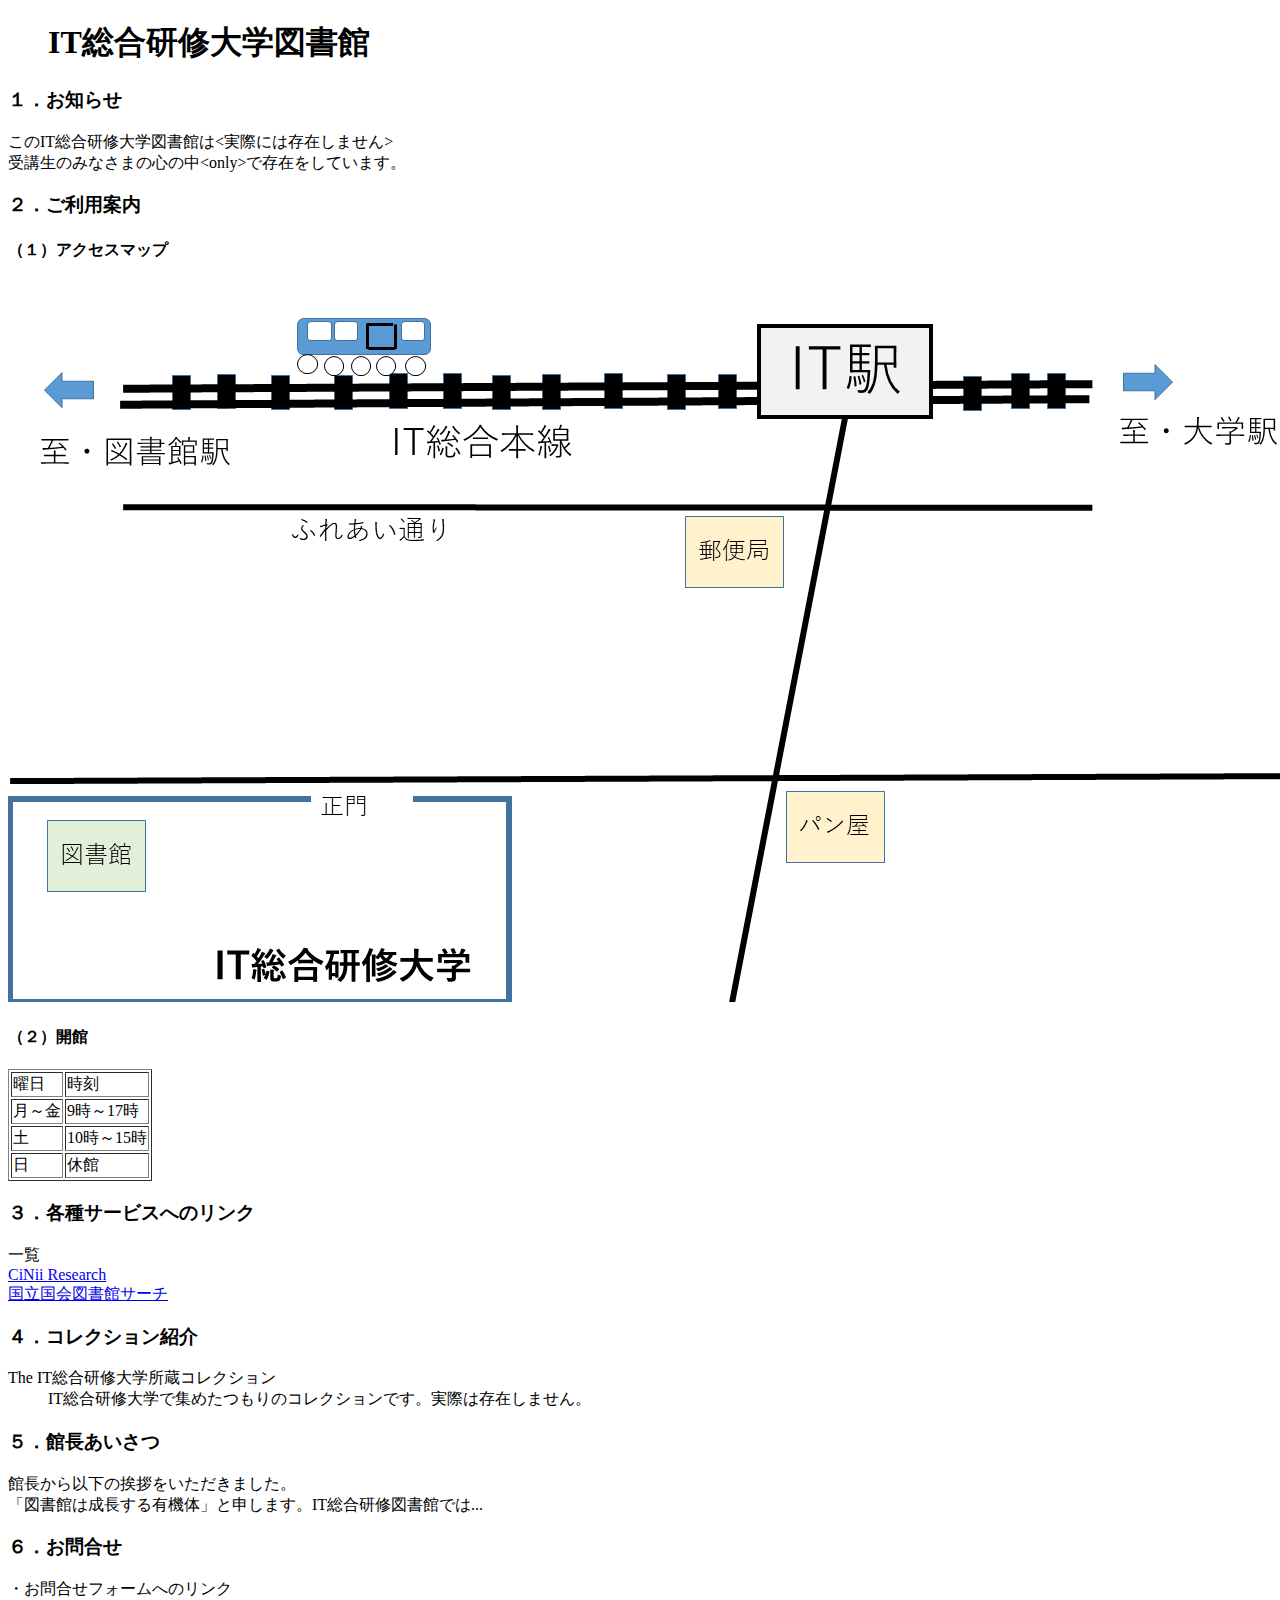
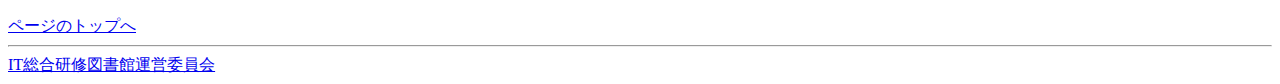
<file: index.html>
<!DOCTYPE html>
<html lang="ja">
<head>
    <title>Kumagaku 図書館のページ</title>
    <meta charset="UTF-8">
</head>
<body>
<h1 id="top">&nbsp;&nbsp;&nbsp;&nbsp;&nbsp;IT総合研修大学図書館</h1>
<h3>１．お知らせ</h3>
<p>
このIT総合研修大学図書館は&lt;実際には存在しません&gt;<Br>
受講生のみなさまの心の中&lt;only&gt;で存在をしています。
</p>

<h3>２．ご利用案内</h3>
<h4>（１）アクセスマップ</h4>
<img src="library_access_map.png" alt="図書館アクセスマップ画像">
<h4>（２）開館</h4>
<table border="1">
<Tr><Td>曜日</Td><Td>時刻</Td></Tr>
<Tr><Td>月～金</Td><Td>9時～17時</Td></Tr>
<Tr><Td>土</Td><Td>10時～15時</Td></Tr>
<Tr><Td>日</Td><Td>休館</Td></Tr>
</table>

<h3>３．各種サービスへのリンク</h3>
一覧
<Ur>
<Li><A Href="https://cir.nii.ac.jp/ja" target="_blank">CiNii Research</A></Li>
<Li><A Href="https://iss.ndl.go.jp/" target="_blank">国立国会図書館サーチ</A></Li>
</Ur>

<h3>４．コレクション紹介</h3>
<Dl>
<Dt>The IT総合研修大学所蔵コレクション</Dt>
<Dd>IT総合研修大学で集めたつもりのコレクションです。実際は存在しません。</Dd>
</Dl>

<h3>５．館長あいさつ</h3>
<p>館長から以下の挨拶をいただきました。<Br>
  「図書館は成長する有機体」と申します。IT総合研修図書館では...</p>

  <h3>６．お問合せ</h3>
<p>・お問合せフォームへのリンク</p>

<A Href="#top">ページのトップへ

<Hr>
IT総合研修図書館運営委員会</body>
</html>
</file>
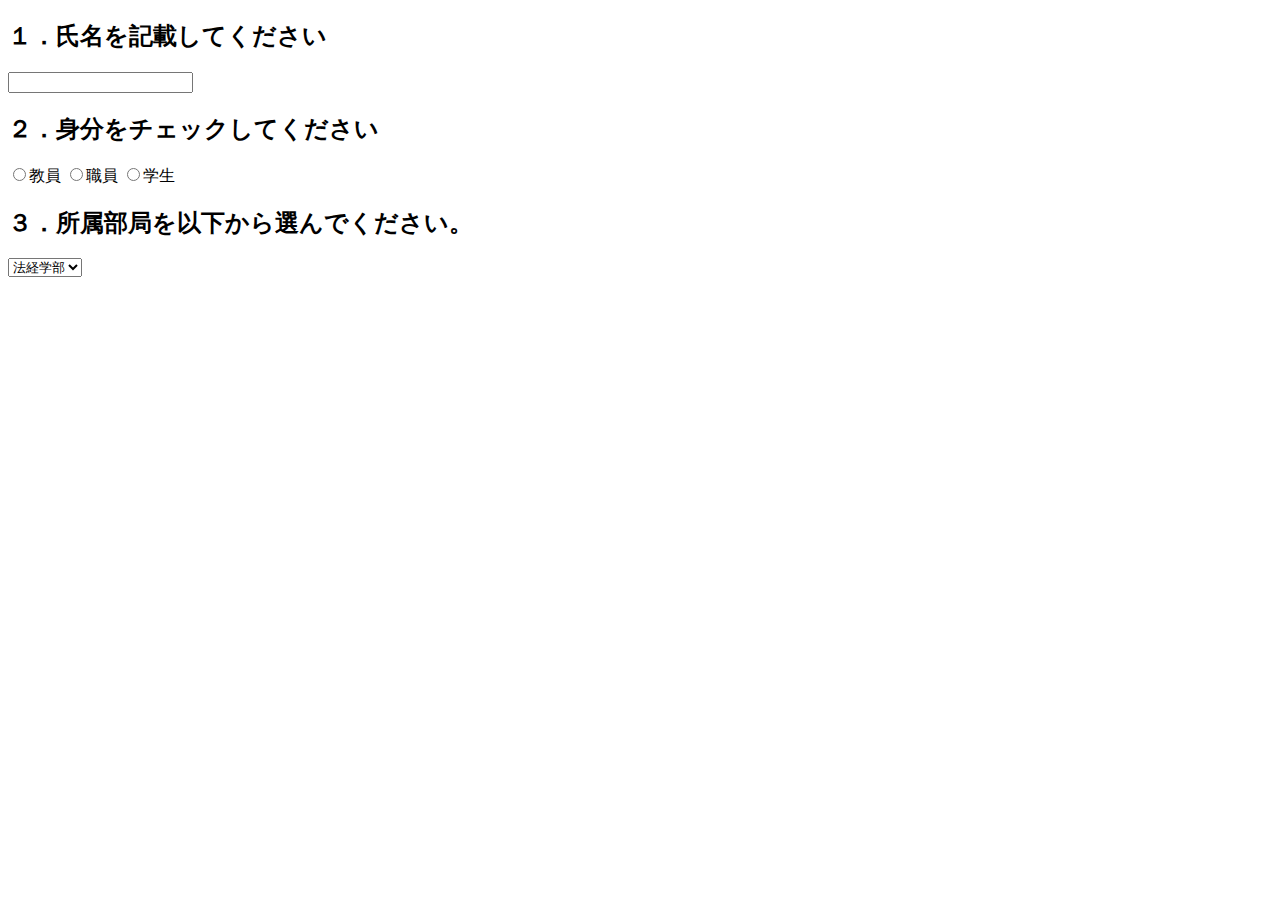
<file: Inquiry_form.html>
<!DOCTYPE html>
<html lang="ja">
<head>
    <title>IT総合研修図書館問い合わせフォーム</title>
    <meta charset="UTF-8">
</head>
<body>
    <form>
    <p id="top">
    <h2>１．氏名を記載してください</h2>
    <input type="text">
    </p>
    <p>
    <h2>２．身分をチェックしてください</h2>
    <input type="radio" name="class" value="A">教員
    <input type="radio" name="class" value="B">職員
    <input type="radio" name="class" value="C">学生
    </p>
    <p>
    <h2>３．所属部局を以下から選んでください。</h2>
    <Select name="department">
        <option value="1">法経学部</option>
        <option value="2">医学部</option>
        <option value="3">理学部</option>
        <option value="4">工学部</option>
    </p>
    <h2>４．自由に記述してください。</h2>
    <textarea name="textbox">（ここに自由に記載）</textarea>
    <p>
    確定
    </p>
    <p>
    <a href="#top">トップへ戻る</a>
    <br>
    <a href="index.html">メインページへ戻る</a>
    </p>
    </form>
    <hr>
    IT総合研修図書館運営委員会
</body>
</html>
</file>
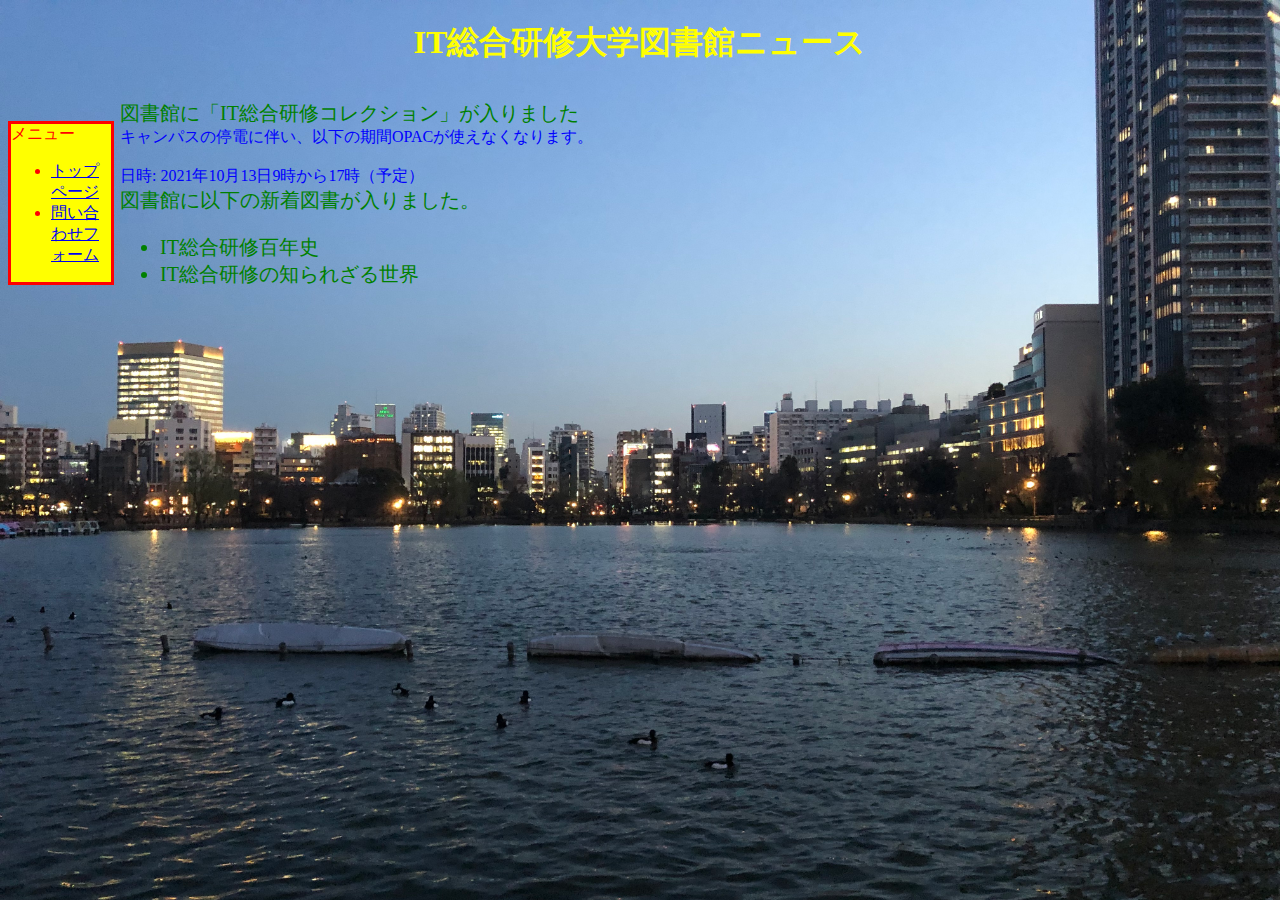
<file: news.html>
<!DOCTYPE html>
<html lang="ja">
  <head>
    <meta charset="utf-8">
    <title>News</title>
  <link href="css/style.css" rel="stylesheet">
  <Style>
  #main { color:  blue }
  </Style>
  
  
  </head>

<body>
    <header>
       <h1 style = "color: yellow">IT総合研修大学図書館ニュース</h1>
    </header>
    <div id="side">
      メニュー
      <ul>
        <li><a href="index.html">トップページ</a></li>
        <li><a href="inquiry_form.html">問い合わせフォーム</a></li>
      </ul>
    </div>
    <div id="main">
      <div class="collection">
        図書館に「IT総合研修コレクション」が入りました
      </div>
      <div class="system">
        キャンパスの停電に伴い、以下の期間OPACが使えなくなります。<br>
        <br>
        日時: 2021年10月13日9時から17時（予定）
      </div>
      <div class="collection">
        図書館に以下の新着図書が入りました。
        <ul>
          <li>IT総合研修百年史</li>
          <li>IT総合研修の知られざる世界</li>
        </ul>
      </div>
    </div>
  </body>
</html>
</file>
<file: css/style.css>
.collection {
    color:green;
    font-family: "YuGothic","Yu Gothic","Meiryo","�q���M�m�p�S","sans-serif";
    font-size: 20px;
}
header {
    color:orange;
    height: 100px;
}
#side {
    color:red;
    background-color: yellow;
    width: 100px;
    border: solid;
}
h1 {
    text-align: center;
    color: red;
}

body {background-image: url("../sinobazu_pond.jpg"); background-size: cover;}

#main {
    position: absolute;  top: 100px; left: 100px;
    margin: 0 0 20px 20px;
}
</file>
